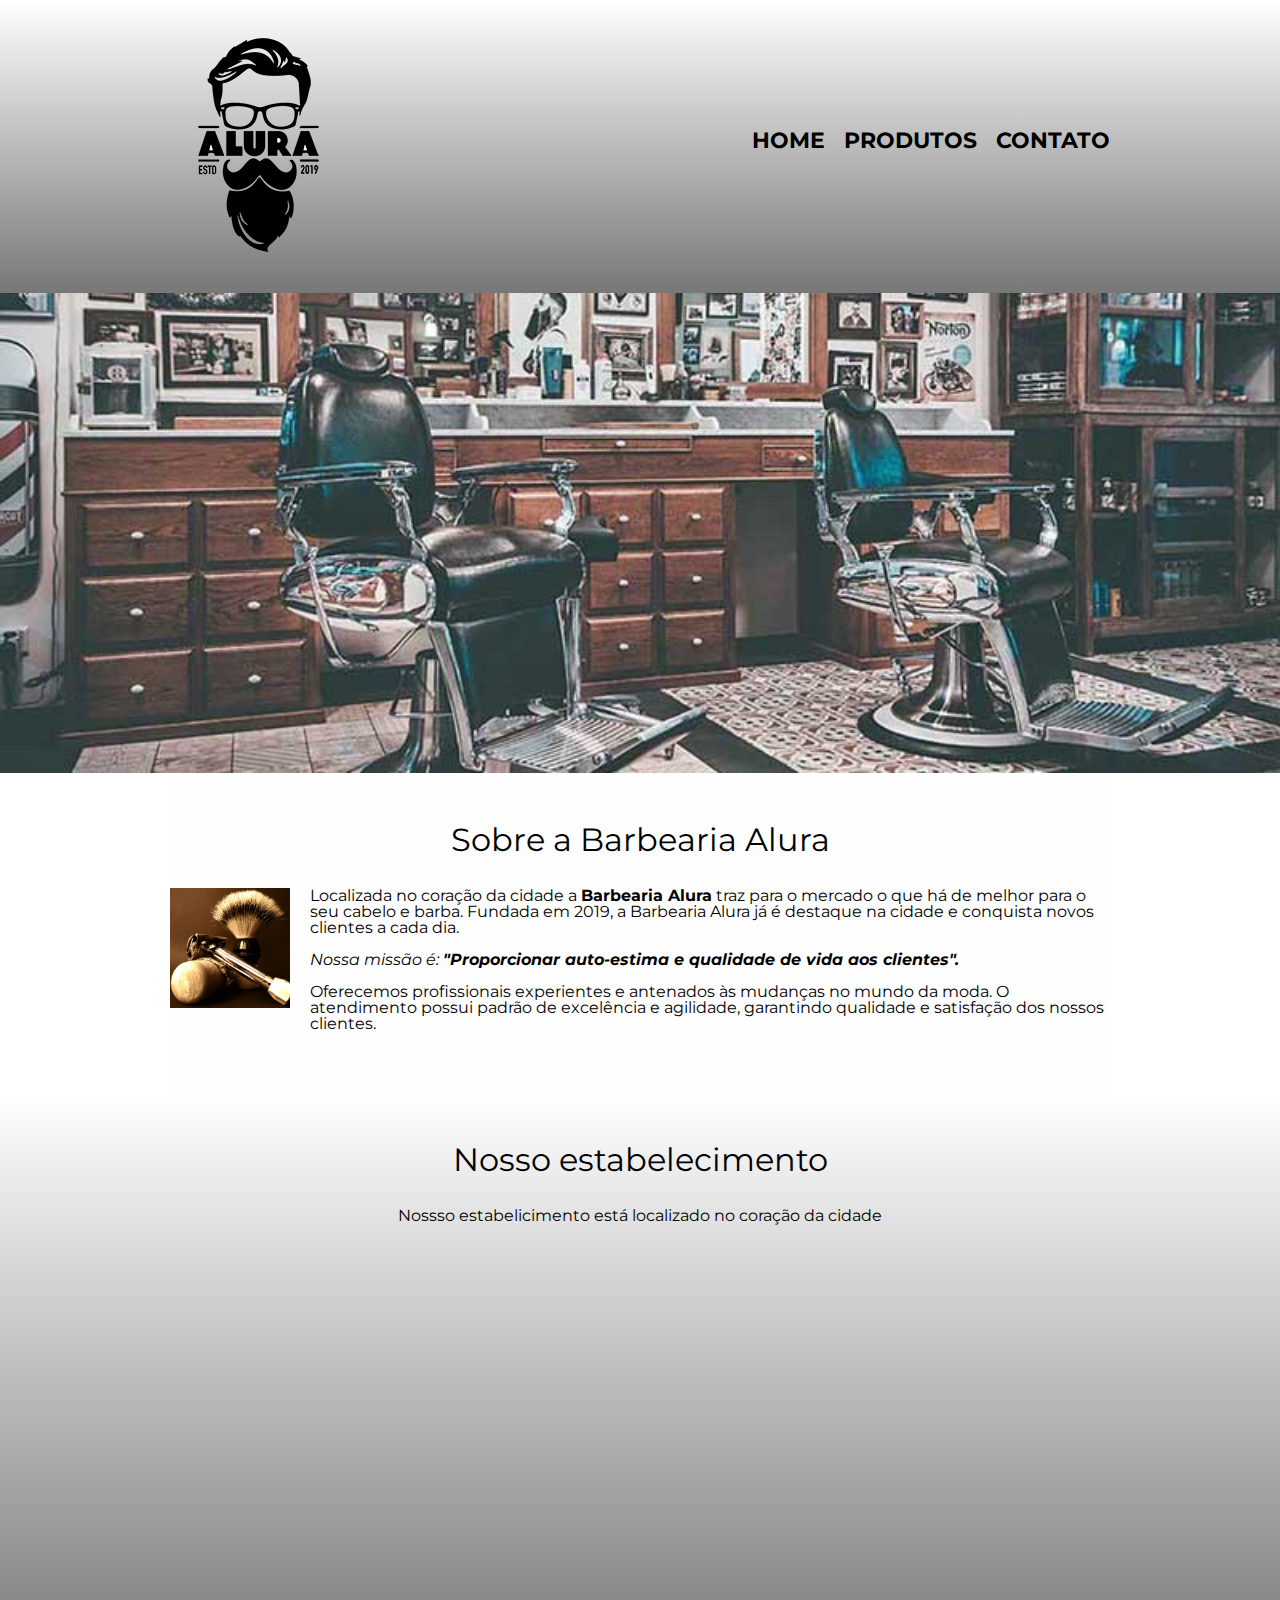
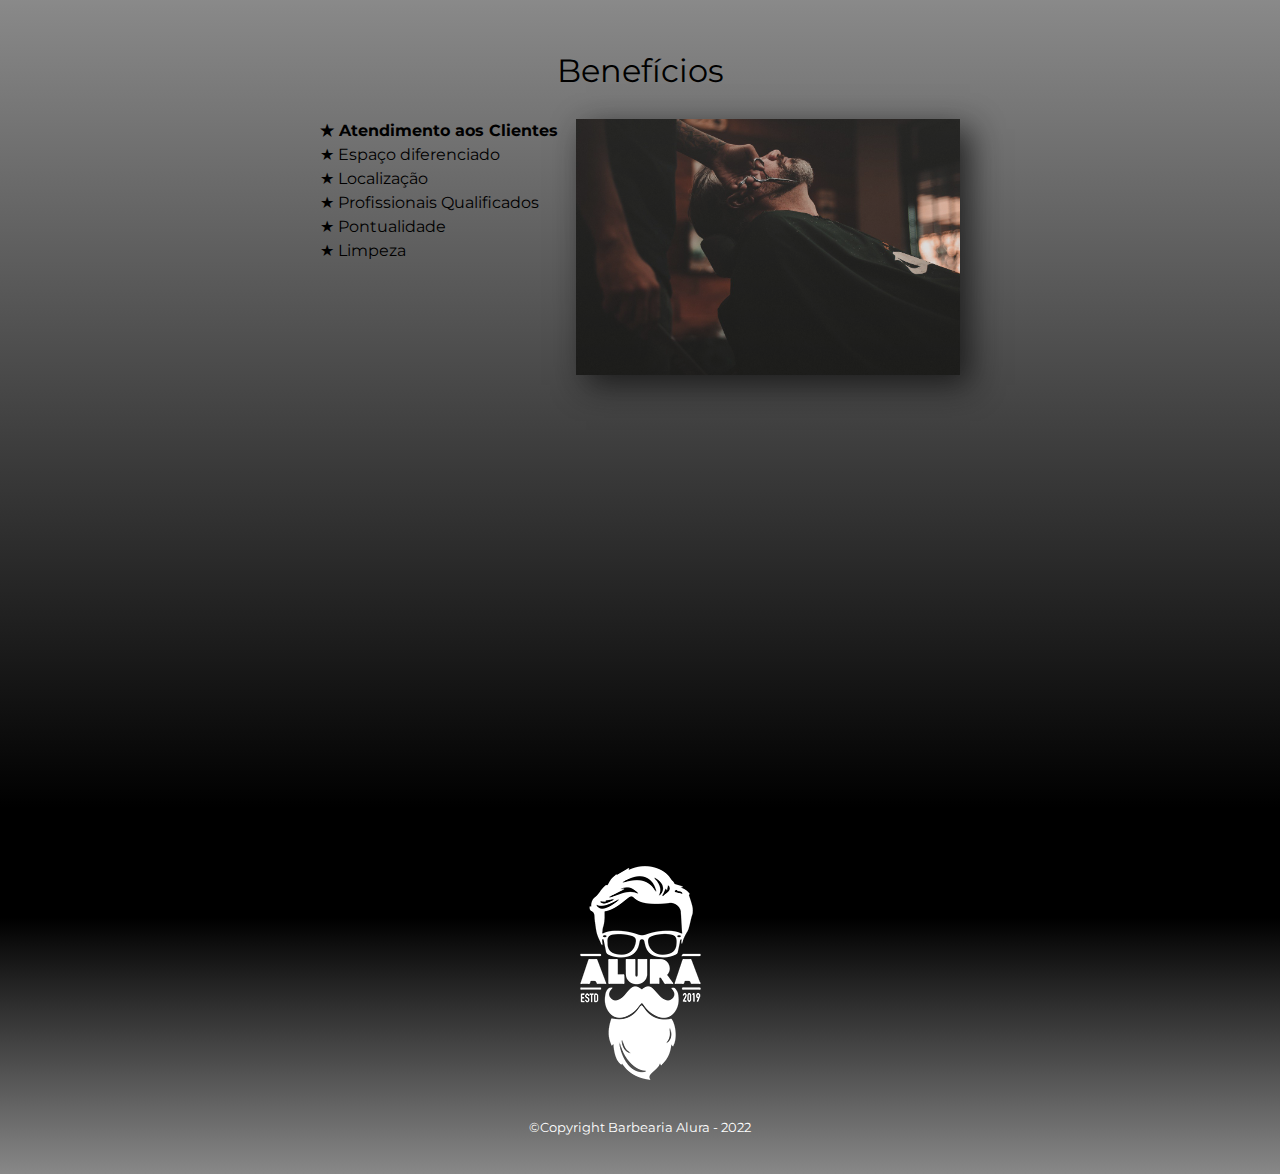
<file: index.html>
<!DOCTYPE html>
<html lang="pt-br"> <!-- Importante para linguagem estar certa-->
	
	<head> 
		<meta charset="UTF-8"> <!-- Força a usar as pontuações no formato português. Sem ele, o texto não teria acento, por exemplo -->
		<meta name="viewport" content="width=device-width"> <!-- Esse viewport serve para preparar o site para mobile, mas precisa de ajustes no CSS, está lá no final do Style -->
		<title>Barbearia</title> <!-- Nome que aparece na Aba do Navegador -->

		<link rel="stylesheet" href="reset.css"> <!-- Esse ~reset~ serve para deixar o navegador "Limpo, sem formatação prévia, deixando apenas a nossa formatação aqui."-->
		<link rel="stylesheet" href="style.css">

		<link rel="preconnect" href="https://fonts.googleapis.com"><link rel="preconnect" href="https://fonts.gstatic.com" crossorigin><link href="https://fonts.googleapis.com/css2?family=Montserrat:wght@100;200;400&display=swap" rel="stylesheet">
	</head>

	<body>
			<header>  
				<div class="caixa">
					<h1>
						<img src="img/logo.png"></h1>

					<nav>
						<ul>
							<li><a href="index.html">Home</a></li>
							<li><a href="produtos.html">Produtos</a></li>
							<li><a href="contato.html">Contato</a></li>
						</ul>	
					</nav>
				</div>	
			</header>
	
		<!-- Simples, aqui puxa a imagem com "SRC", e o "ID banner" é só para puxar uma formatação lá do CSS, que é Width 100% -->
		<img src="img/Banner.jpg"; class= "banner">

		<main>	

			<section class="principal"> 
				<h2 class="titulo-principal">Sobre a Barbearia Alura</h2>


				<img class="utensilios" src="img/utensilios.jpg" alt="utensilios de um Barbeiro">

				<p>Localizada no coração da cidade a <strong>Barbearia Alura</strong> traz para o mercado o que há de melhor para o seu cabelo e barba. Fundada em 2019, a Barbearia Alura já é destaque na cidade e conquista novos clientes a cada dia.</p>

				<!-- Esses "ID" serve para puxar uma formatação lá do CSS	-->
				<p id="missao"><em>Nossa missão é: <strong>"Proporcionar auto-estima e qualidade de vida aos clientes".</strong></em></p>

				<p>Oferecemos profissionais experientes e antenados às mudanças no mundo da moda. O atendimento possui padrão de excelência e agilidade, garantindo qualidade e satisfação dos nossos clientes.</p>

			</section>


			<section class="mapa">
					<h3 class="titulo-principal">Nosso estabelecimento</h3> 
				<p>Nossso estabelicimento está localizado no coração da cidade</p>


				<div class="mapa-conteudo">
					<iframe src="https://www.google.com/maps/embed?pb=!1m18!1m12!1m3!1d3656.450252304052!2d-46.63452058521393!3d-23.588180005405228!2m3!1f0!2f0!3f0!3m2!1i1024!2i768!4f13.1!3m3!1m2!1s0x94ce5a2b2ed7f3a1%3A0xab35da2f5ca62674!2sAlura%20-%20Escola%20Online%20de%20Tecnologia!5e0!3m2!1spt-BR!2sbr!4v1671480444435!5m2!1spt-BR!2sbr" width="100%" height="300" style="border:0;" allowfullscreen="" loading="lazy" referrerpolicy="no-referrer-when-downgrade"></iframe>
				</div>
			</section>




			<section class="beneficios">
				<h3 class="titulo-principal" >Benefícios</h3>


				<div class="conteudo-beneficios">	
				<ul class="lista-beneficios"> 
				<!-- Serve para criar uma lista com •Classes: Serve para puxar uma formatação específica, parecido com o "ID" anterior, sendo que no CSS é referênciado com "ponto"-->

					<li class="itens"> Atendimento aos Clientes</li>
					<li class="itens"> Espaço diferenciado</li>
					<li class="itens"> Localização</li>
					<li class="itens"> Profissionais Qualificados</li>
					<li class="itens"> Pontualidade</li>
					<li class="itens"> Limpeza</li>
				
				</ul><img src="img/beneficios.jpg" class="imagem-beneficios" alt="Benefícios">
				</div>

				
					

				<div class="video">
					<iframe width="100%" height="315" src="https://www.youtube.com/embed/wcVVXUV0YUY" title="YouTube video player" frameborder="0" allow="accelerometer; autoplay; clipboard-write; encrypted-media; gyroscope; picture-in-picture" allowfullscreen></iframe>
				</div>

			</section>
		</main>

		<footer>
			<img src="img/logo-branco.png">
			<p class="copyright"> &copy;Copyright Barbearia Alura - 2022</p>
		</footer>

		
	</body>
</html>
</file>
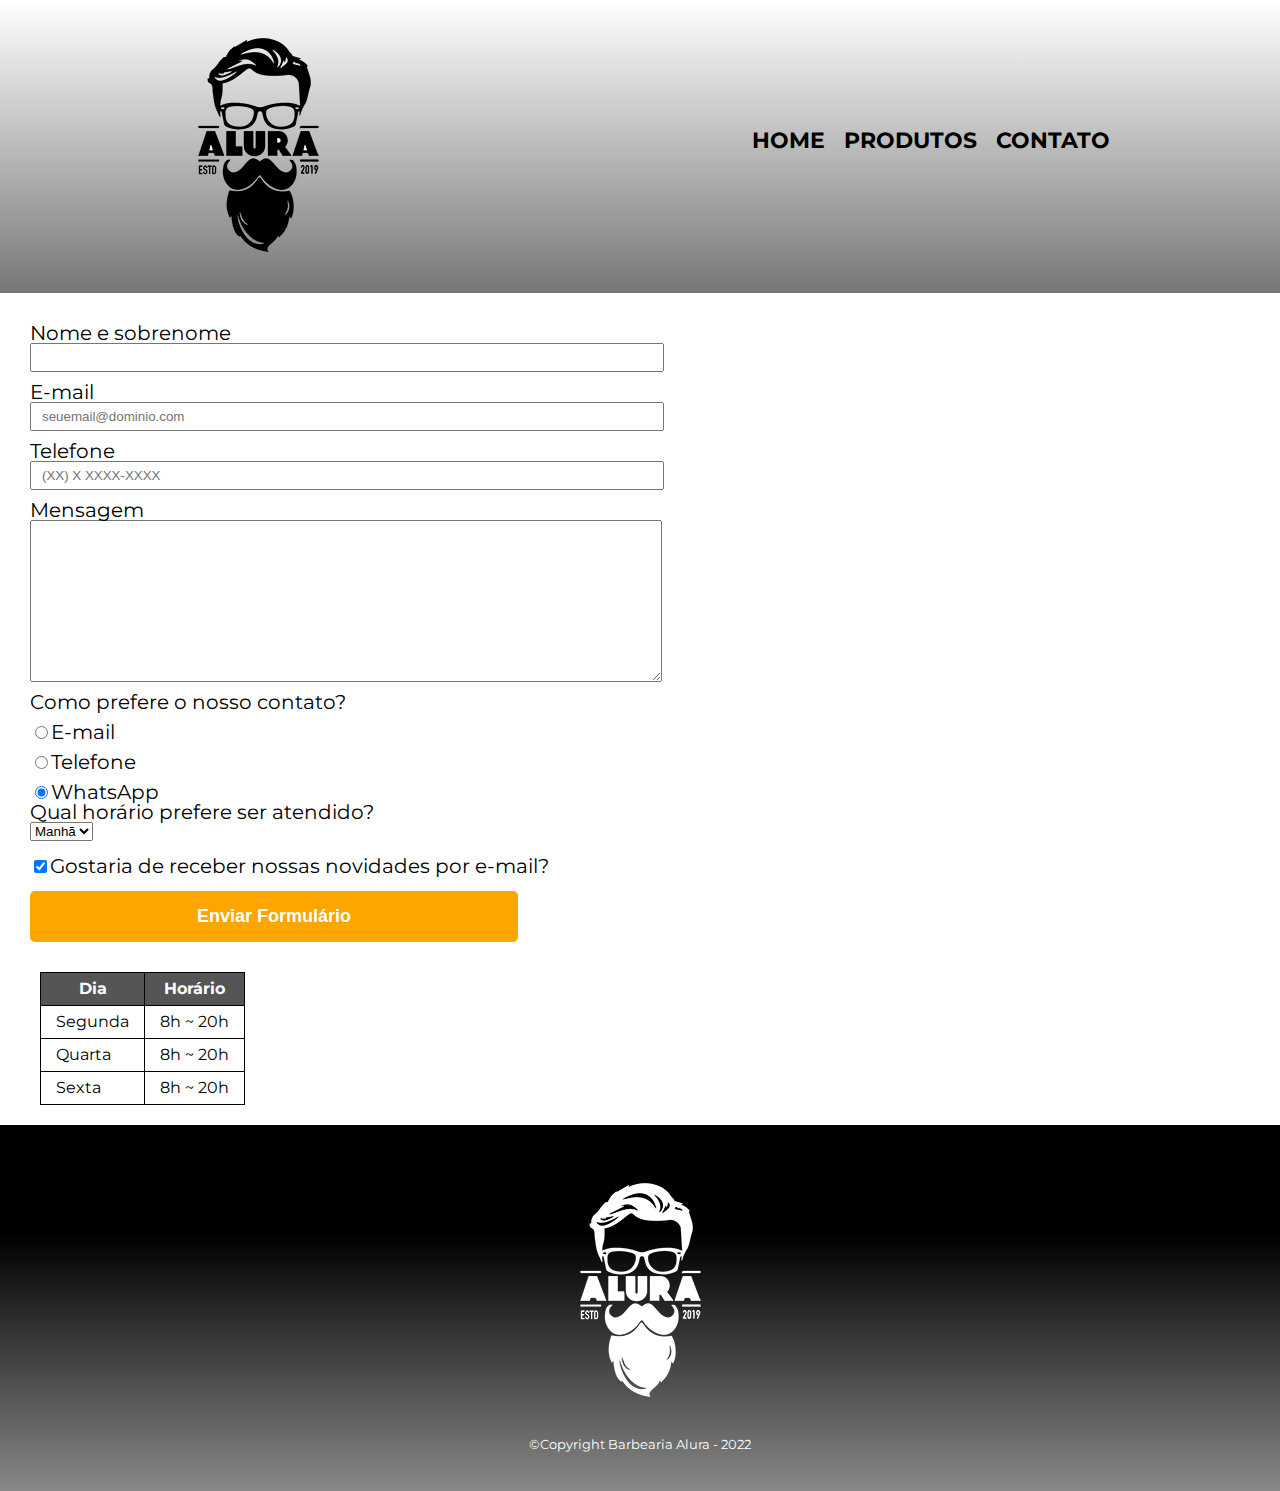
<file: contato.html>
<!DOCTYPE html>
<html>
	<head>
		<meta charset="utf-8">
		<title> Contatos - Barbearia Alura</title>
		<link rel="stylesheet" href="reset.css"> <!-- Esse ~reset~ serve para deixar o navegador "Limpo, sem formatação prévia, deixando apenas a nossa formatação aqui."-->
		<link rel="stylesheet" href="style.css">
		<meta name="viewport" content="width=device-width">
		<link rel="preconnect" href="https://fonts.googleapis.com"><link rel="preconnect" href="https://fonts.gstatic.com" crossorigin><link href="https://fonts.googleapis.com/css2?family=Montserrat:wght@100;200;400&display=swap" rel="stylesheet">

	</head>
		<body>
			<header>  
				<div class="caixa">
					<h1>
						<img src="img/logo.png" alt="Logo - Barbearia Alura"></h1>

					<nav>
						<ul>
							<li><a href="index.html">Home</a></li>
							<li><a href="produtos.html">Produtos</a></li>
							<li><a href="contato.html">Contato</a></li>
						</ul>	
					</nav>
				</div>	
			</header>

			<main>
				<form>
				 	<label for="nomesobrenome"> Nome e sobrenome</label>
				 	<input type="text" id= "nomesobrenome" class="input-padrao" required>

			 		<label for="email">E-mail</label>
			 		<input type="email" id="email" class="input-padrao" required placeholder="seuemail@dominio.com">

			 		<label for="Telefone">Telefone</label>
			 		<input type="tel" id="Telefone" class="input-padrao" required placeholder="(XX) X XXXX-XXXX">

			 		<label for="mensagem">Mensagem</label>
			 		<textarea cols="64" rows="10" id="mensagem" class="input-padrao" required> </textarea>

			 		<fieldset>
				 		<legend>Como prefere o nosso contato?</legend>

				 		<label for="radio-email"><input type="radio" name="Contato" value="email" id="radio-email">E-mail</label>
				 		

				 		<label for="radio-telefone"><input type="radio" name="Contato" value="radio-telefone" id="radio-telefone">Telefone</label>
				 		

				 		<label for="radio-whatsapp"><input type="radio" name="Contato" value="radio-whatsapp" id="radio-whatsapp" checked="">WhatsApp</label>
				 		
			 		</fieldset>

			 		<fieldset>
				 		<legend>Qual horário prefere ser atendido? </legend>
				 		<select>
				 			<option>Manhã</option>
				 			<option>Tarde</option>
				 			<option>Noite</option>
				 		</select>
			 		</fieldset>

			 		<label class="checkbox"><input type="checkbox" checked="">Gostaria de receber nossas novidades por e-mail?</label>

			 		<input type="submit" value="Enviar Formulário" class="enviar">

				 </form>

				 <table>
				 	<thead>
					 	<tr> 
					 		<th>Dia</th>
					 		<th>Horário</th>
					 	</tr>
					</thead>

				 	<tbody>
					 	<tr>
					 		<td>Segunda</td>
					 		<td>8h ~ 20h</td>
					 	</tr>
					 	<tr>
					 		<td>Quarta</td>
					 		<td>8h ~ 20h</td>
					 	</tr>
					 	<tr>
					 		<td>Sexta</td>
					 		<td>8h ~ 20h</td>
					 	</tr>
					</tbody>
				 </table>

			</main>

			<footer>
				<img src="img/logo-branco.png" alt="Logo - Barbearia Alura">
				<p class="copyright"> &copy;Copyright Barbearia Alura - 2022</p>
			</footer>

		</body>	
</html>
</file>
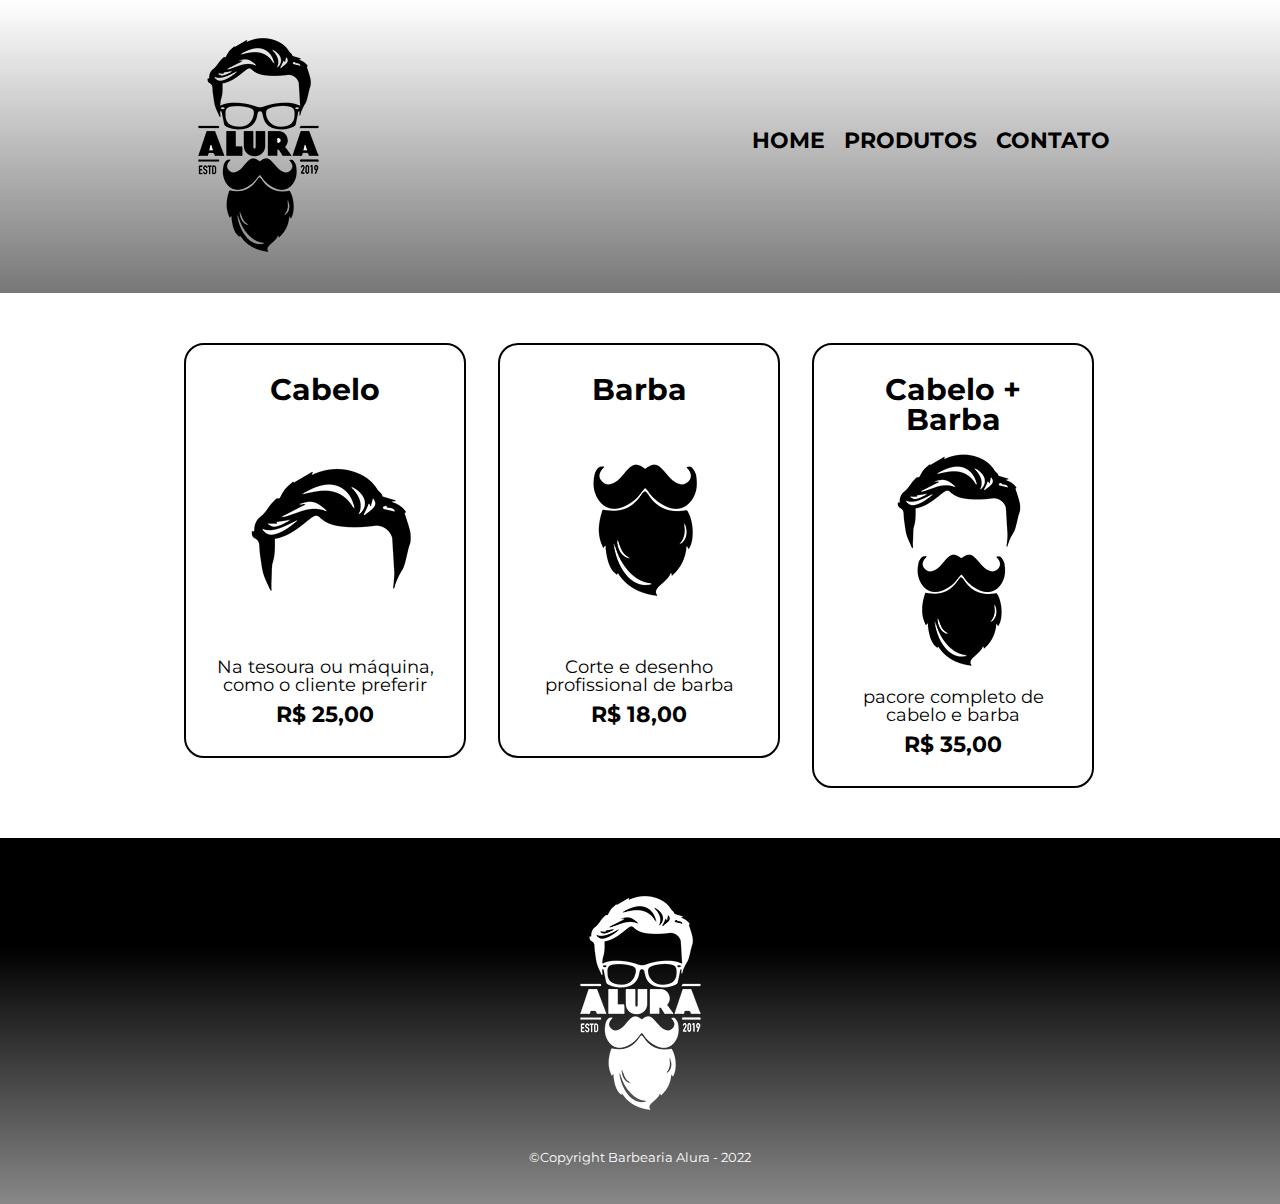
<file: Produtos.html>
<!DOCTYPE html>
<html>
	<head>
		<meta charset="utf-8">
		<title> Produtos - Barbearia Alura</title>
		<link rel="stylesheet" href="reset.css"> <!-- Esse ~reset~ serve para deixar o navegador "Limpo, sem formatação prévia, deixando apenas a nossa formatação aqui."-->
		<link rel="stylesheet" href="style.css">
		<meta name="viewport" content="width=device-width">
		<link rel="preconnect" href="https://fonts.googleapis.com"><link rel="preconnect" href="https://fonts.gstatic.com" crossorigin><link href="https://fonts.googleapis.com/css2?family=Montserrat:wght@100;200;400&display=swap" rel="stylesheet">

	</head>
	<body>
		<header>  
			<div class="caixa">
				<h1>
					<img src="img/logo.png"></h1>

				<nav>
					<ul>
						<li><a href="index.html">Home</a></li>
						<li><a href="produtos.html">Produtos</a></li>
						<li><a href="Contato.html">Contato</a></li>
					</ul>	
				</nav>
			</div>	
		</header>

		<main>
			<ul class="produtos">
				<li>
					<h2>Cabelo</h2>
					<img src="img/cabelo.jpg">
					<p class="produto-descricao">Na tesoura ou máquina, como o cliente preferir</p>
					<p class="produto-preco">R$ 25,00</p>
				</li>
				<li>
					<h2>Barba</h2>
					<img src="img/barba.jpg">
					<p class="produto-descricao">Corte e desenho profissional de barba</p>
					<p class="produto-preco">R$ 18,00</p>
				</li>
				<li>
					<h2>Cabelo + Barba</h2>
					<img src="img/cabelo+barba.jpg">
					<p class="produto-descricao">pacore completo de cabelo e barba</p>
					<p class="produto-preco">R$ 35,00</p>
				</li>
			</ul>
		</main>

		<footer>
			<img src="img/logo-branco.png">
			<p class="copyright"> &copy;Copyright Barbearia Alura - 2022</p>
		</footer>

	</body>	
</html>
</file>
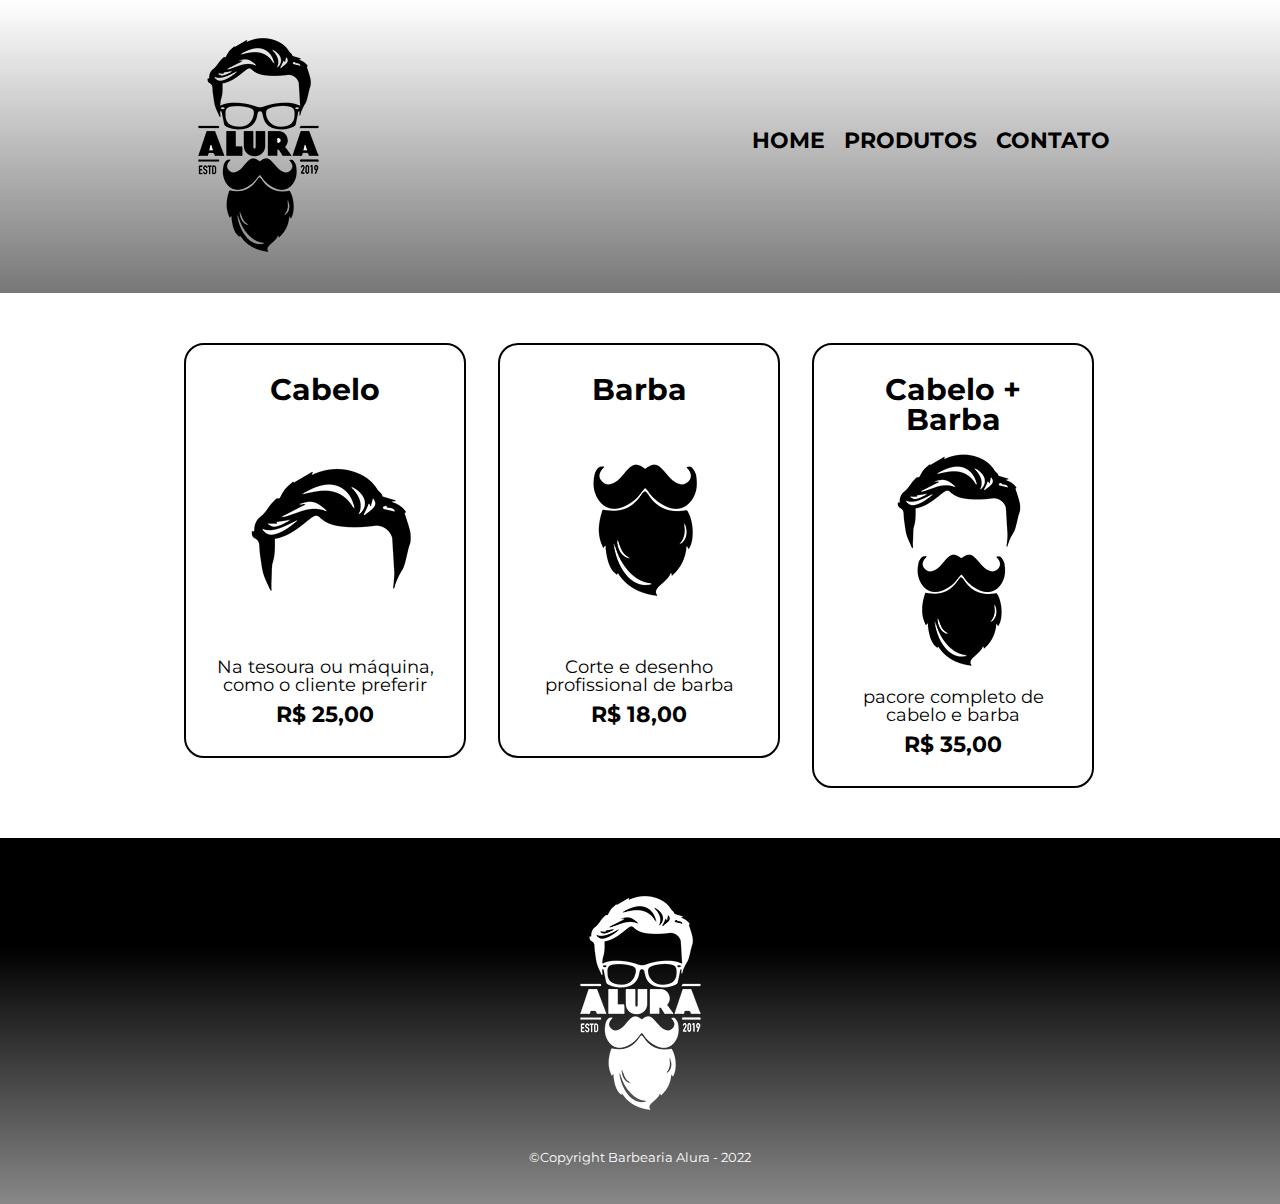
<file: produtos.html>
<!DOCTYPE html>
<html>
	<head>
		<meta charset="utf-8">
		<title> Produtos - Barbearia Alura</title>
		<link rel="stylesheet" href="reset.css"> <!-- Esse ~reset~ serve para deixar o navegador "Limpo, sem formatação prévia, deixando apenas a nossa formatação aqui."-->
		<link rel="stylesheet" href="style.css">
		<meta name="viewport" content="width=device-width">
		<link rel="preconnect" href="https://fonts.googleapis.com"><link rel="preconnect" href="https://fonts.gstatic.com" crossorigin><link href="https://fonts.googleapis.com/css2?family=Montserrat:wght@100;200;400&display=swap" rel="stylesheet">

	</head>
	<body>
		<header>  
			<div class="caixa">
				<h1>
					<img src="img/logo.png"></h1>

				<nav>
					<ul>
						<li><a href="index.html">Home</a></li>
						<li><a href="produtos.html">Produtos</a></li>
						<li><a href="contato.html">Contato</a></li>
					</ul>	
				</nav>
			</div>	
		</header>

		<main>
			<ul class="produtos">
				<li>
					<h2>Cabelo</h2>
					<img src="img/cabelo.jpg">
					<p class="produto-descricao">Na tesoura ou máquina, como o cliente preferir</p>
					<p class="produto-preco">R$ 25,00</p>
				</li>
				<li>
					<h2>Barba</h2>
					<img src="img/barba.jpg">
					<p class="produto-descricao">Corte e desenho profissional de barba</p>
					<p class="produto-preco">R$ 18,00</p>
				</li>
				<li>
					<h2>Cabelo + Barba</h2>
					<img src="img/cabelo+barba.jpg">
					<p class="produto-descricao">pacore completo de cabelo e barba</p>
					<p class="produto-preco">R$ 35,00</p>
				</li>
			</ul>
		</main>

		<footer>
			<img src="img/logo-branco.png">
			<p class="copyright"> &copy;Copyright Barbearia Alura - 2022</p>
		</footer>

	</body>	
</html>
</file>
<file: style.css>
/*CSS Página inicial*/

body{
	font-family: 'Montserrat', sans-serif;
}

header{
	background: linear-gradient(#FFFFFF,#777777);
	padding: 20px 0; /*É uma margem de dentro*/
}

.caixa{
	position: relative;
	width: 940px;
	margin: 0 auto;
}


nav{
	position: absolute;
	top: 110px;
	right: 0;

}
nav li {
	display: inline;
	margin: 0 0 0 15px;
}

nav a {
	text-transform: uppercase; /*Colocar letras maisuculas*/
	color: #000000;
	font-weight: bold;
	font-size: 22px;
	text-decoration: none;

}

nav a:hover{ /*Quando o mouse passa por cima*/
	color: #0000FF;
	text-decoration: underline; ;
}

.banner{
	width: 100%;
}

.titulo-principal{
	text-align: center;
	font-size: 2em;
	margin: 0 0 1em;
	clear: left;
	text-shadow: #000000;
}

.principal{
	padding: 3em 0;
	background: #FEFEFE;
	width: 940px;
	margin: 0 auto;

}

.principal p {
	margin: 0 0 1em;


}

.principal strong{
	font-weight: bold;
}

.principal em{
	font-style: italic;
}



.utensilios{
	width: 120px;
	float: left;
	margin: 0 20px 20px 0;
}

.mapa-conteudo{
	 width: 940px;
	margin: 0 auto;
}

.mapa{
	padding: 3em 0;
	background: linear-gradient(#FEFEFE, #888888);
}
.mapa p{
	margin: 0 0 2em;
	text-align: center;
}

.beneficios{
	padding: 3em 0;
	background: linear-gradient(#888888, #000000);

}

.conteudo-beneficios{
	width: 640px; 
	margin: 0 auto;
}

.lista-beneficios{
	width: 40%;
	display: inline-block; 
	vertical-align: top;
}

.itens{
	line-height: 1.5;
}
/*Esse child serve para escolher qual da lista você quer 
editar, sem precisar colocar o negrito direto no HTML*/
.itens:first-child{
	font-weight: bold;
}
.itens:before{
	content: "★";
}

.imagem-beneficios{
	width: 60%;
	opacity: 0.80;
	transition: 400ms; /*Quando tiver um "hover" ou qualquer outro efeito, com este "transition" isso acontece de forma mais suave*/
	box-shadow: 10px 10px 30px #111111;
}

.imagem-beneficios:hover{
	
	opacity: 1;
	transform: scale(1.1) rotate(2deg); /* Faz a imagem aumentar levemente quando passa o mouse por cima*/
}


.video{
	width: 560px;
	margin: 2em auto; 
}



/*---------------Produtos e contatos ---------------------*/



.produtos{
	width: 940px;
	margin: 0 auto;
	padding: 50px 0;

}

.produtos li{
	display: inline-block;
	text-align: center;
	width: 30%;
	vertical-align: top;
	margin: 0 1.5%;
	background: white;
	padding: 30px 20px;
	box-sizing: border-box; /*Serve para arrumar e colocar em ordem seus elementos*/
	border: 2px solid #000000;
	border-radius: 20px 20px;
	transition: 1s all;
}

.produtos li:hover{
	border-color: #009900;
	color: #007700;
	transform: rotate(5deg) scale(1.1);
	box-shadow: 10px 10px 10px #000000, inset 0 0 10px #007700;
}

.produtos li:active{ /*Active é quando estiver "clicando"*/
	border-color: #FF00FF;
}



.produtos h2{
	font-size: 30px;
	font-weight: bold;

}
.produto-descricao{
	font-size: 18px;
}

.produto-preco{
	font-size: 22px;
	font-weight: bold;
	margin: 10px 0 0 ;
}

footer {
	text-align: center;
	/*background: #000000;*/
	background: linear-gradient(#000000 30%, #888888);
	padding: 40px 0;

}

.copyright{
	color: #FFFFFF;
	font-size: 13px;
	margin: 20px 0 0;
}
main{

	
}
form{
	margin: 30px 30px;
}

form label, form legend{/*Isso da virgula é pra replicar o modelinho em mais de um elemento, sem */
	display: block;
	font-size: 20px;
	margin: 10px 0 0;
	
}

.input-padrao{
	display: block;
	margin: 0 0 10px;
	padding: 5px 10px;
	width: 50%;
}

.checkbox{
	margin: 15px 0 15px;
}

.enviar{
	width: 40%;
	padding: 15px 0;
	/*background: linear-gradient(#CCCCCC, #999999);*/
	background: orange;
	color: white;
	font-weight: bold;
	font-size: 18px;
	border: none;
	border-radius: 5px;
	transition: 1s all; /*Serve para fazer um dalay na transição*/
	cursor: pointer;
	/*transition: 1s transform;*/
}

.enviar:hover {
	/*background: linear-gradient(#999999, #333333);*/
	background: darkorange;
	transform: rotate(1deg) scale(1.1); /* Consegue trnsformar o objeto desejado, podendo rodar e aumentar de tamanho*/
}

table{
	margin: 20px 40px;

}
thead{
	background: #555555;
	color: white;
	font-weight: bold;

}
td, th{
	border: 1px solid #000000;
	padding: 8px 15px;
}

/*-----------------------------------------------------------------------------------------------------------------*/

/*Essa é a parte para preparar o site para o mobile. 
Precisa conferir direto no site o que precisa de ajuste 
e ir alterando.*/
@media screen and (max-width: 945px) {
    .caixa, .principal, .conteudo-beneficios, .mapa-conteudo, .video, .produtos {
        width: auto;
       ;
    }

    h1 {
        text-align: center;
    }

    nav {
        position: static;
        
    }

    nav ul{
    	display: flex;
    	justify-content: center;


    }
    .principal{
    	padding: 3em 10px;
    }

 	.produtos li{
 		display: inline-table;
 		margin: 10px 1.5%;
 	}

 	.produtos{
 		text-align: center;
 	}


    .lista-beneficios {
        width: 100%;


    }

    .imagem-beneficios{
    	width: 100%;
    	margin: 1.5em 0;
    }
    

    .beneficios{
    	 padding: 10px 20px;
    }


    form{
    	   margin: 30px 30px auto;
    }

    .enviar{
    	   width: 100%;
    }

    .input-padrao{
    	width: 95%;
    	margin: 5px;
    }
}
</file>
